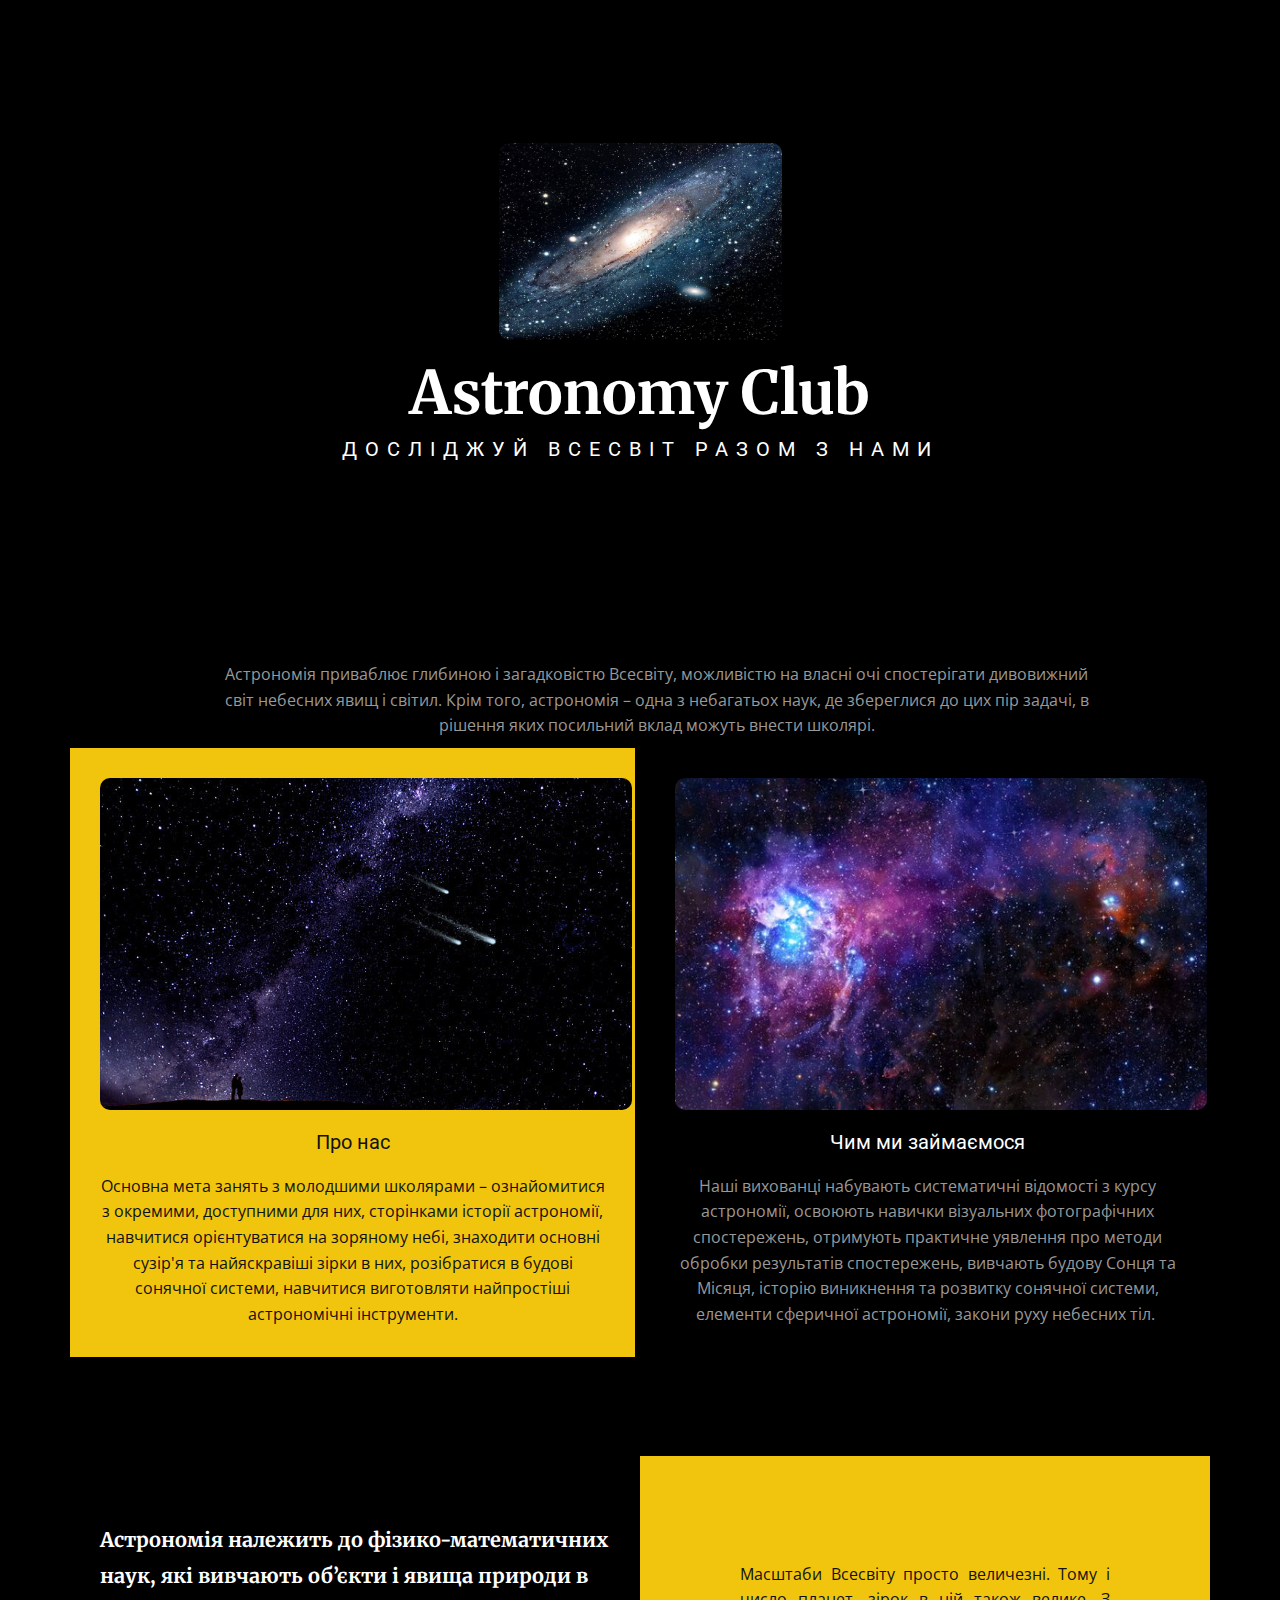
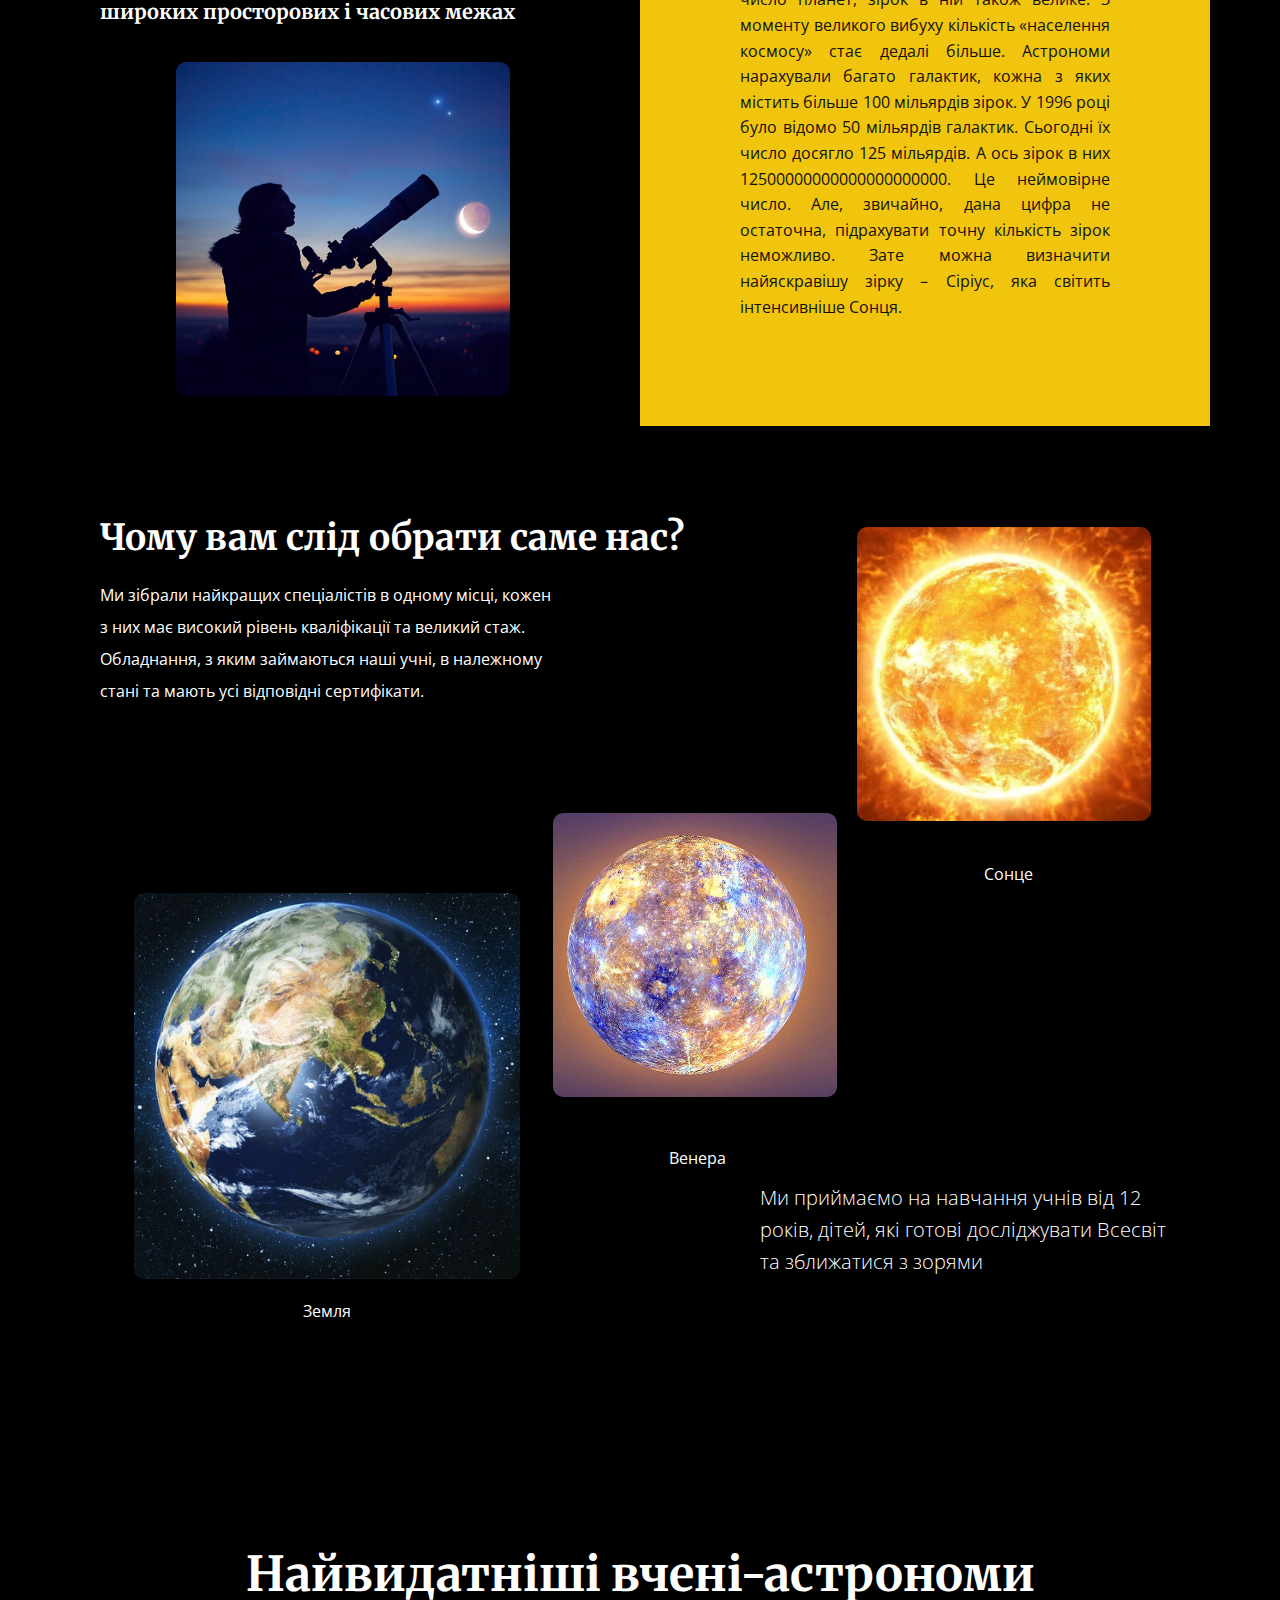
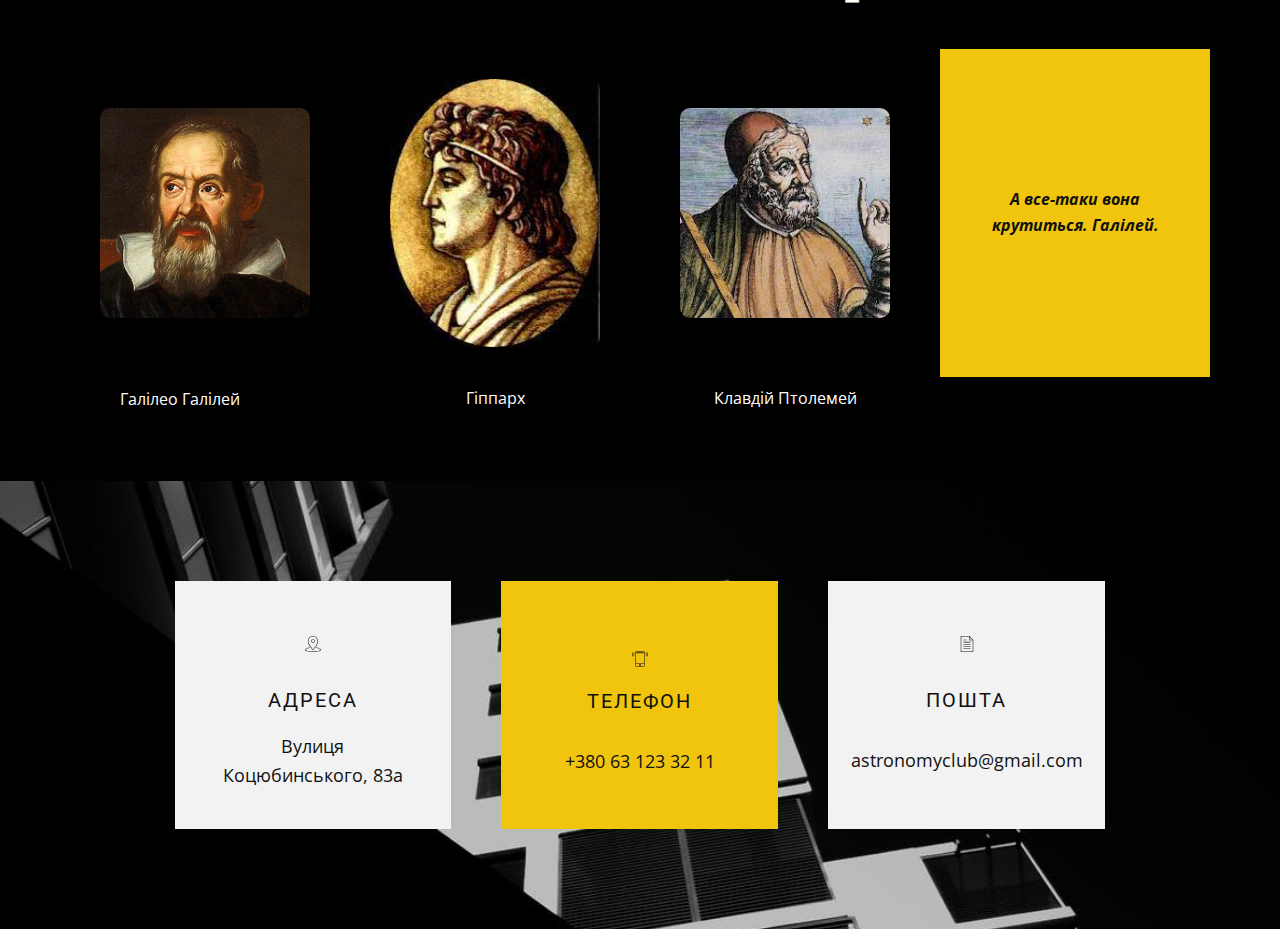
<file: index.html>
<!DOCTYPE html>
<html style="font-size: 16px;">
  <head>
    <meta name="viewport" content="width=device-width, initial-scale=1.0">
    <meta charset="utf-8">
    <meta name="keywords" content="Real Estate, agency, What Is a Real Estate Agent?, How to Search for a Home, We design People Inspired Experiences that create positive change in people&amp;apos;s lives., ​Home for sale">
    <meta name="description" content="">
    <title>Main</title>
    <link rel="stylesheet" href="nicepage.css" media="screen">
<link rel="stylesheet" href="Main.css" media="screen">
    <meta name="generator">
    <link id="u-theme-google-font" rel="stylesheet" href="https://fonts.googleapis.com/css?family=Roboto:100,100i,300,300i,400,400i,500,500i,700,700i,900,900i|Open+Sans:300,300i,400,400i,500,500i,600,600i,700,700i,800,800i">
    <link id="u-page-google-font" rel="stylesheet" href="https://fonts.googleapis.com/css?family=Merriweather:300,300i,400,400i,700,700i,900,900i|Roboto:100,100i,300,300i,400,400i,500,500i,700,700i,900,900i">
    
    
    
    
    
    
    

    <meta name="theme-color" content="#8aa6c1">
    <meta property="og:title" content="Main">
    <meta property="og:type" content="website">
    <link rel="canonical" href="/">
  </head>
  <body data-home-page-title="Main" class="u-body u-xl-mode">
    <section class="u-align-center u-black u-clearfix u-section-1" id="carousel_739b">
      <div class="u-clearfix u-sheet u-sheet-1">
        <img class="u-image u-image-round u-radius-10 u-image-1" alt="" data-image-width="1867" data-image-height="1080" src="images/01-22_1944358556-solar-system-milky-way-e1457082947574.jpg">
        <h1 class="u-custom-font u-font-merriweather u-text u-text-body-alt-color u-title u-text-1">Astronomy Club</h1>
        <h2 class="u-text u-text-body-alt-color u-text-2">Досліджуй всесвіт разом з нами</h2>
      </div>
    </section>
    <section class="u-align-center u-black u-clearfix u-section-2" id="carousel_5de9">
      <div class="u-clearfix u-sheet u-sheet-1">
        <p class="u-text u-text-grey-40 u-text-1"> Астрономія приваблює глибиною і загадковістю Всесвіту, можливістю на власні очі спостерігати дивовижний світ небесних явищ і світил. Крім того, астрономія – одна з небагатьох наук, де збереглися до цих пір задачі, в рішення яких посильний вклад можуть внести школярі.</p>
        <div class="u-expanded-width u-list u-list-1">
          <div class="u-repeater u-repeater-1">
            <div class="u-container-style u-custom-item u-list-item u-palette-3-base u-repeater-item u-list-item-1">
              <div class="u-container-layout u-similar-container u-container-layout-1">
                <img alt="" class="u-image u-image-round u-radius-10 u-image-1" data-image-width="720" data-image-height="542" src="images/image.png">
                <h5 class="u-align-center u-text u-text-2">Про нас</h5>
                <p class="u-align-center u-custom-item u-text u-text-3">Основна мета занять з молодшими школярами&nbsp;– ознайомитися з окремими, доступними для них, сторінками історії астрономії, навчитися орієнтуватися на зоряному небі, знаходити основні сузір'я та найяскравіші зірки в них, розібратися в будові сонячної системи, навчитися виготовляти найпростіші астрономічні інструменти.</p>
              </div>
            </div>
            <div class="u-black u-container-style u-list-item u-repeater-item">
              <div class="u-container-layout u-similar-container u-container-layout-2">
                <img alt="" class="u-image u-image-round u-radius-10 u-image-2" data-image-width="580" data-image-height="362" src="images/image-3.png">
                <h5 class="u-align-center u-text u-text-4">Чим ми займаємося</h5>
                <p class="u-align-center u-custom-item u-text u-text-grey-40 u-text-5">Наші вихованці ​набувають систематичні відомості з курсу астрономії, освоюють навички візуальних фотографічних спостережень, отримують практичне уявлення про методи обробки результатів спостережень, вивчають будову Сонця та Місяця, історію виникнення та розвитку сонячної системи, елементи сферичної астрономії, закони руху небесних тіл.&nbsp;</p>
              </div>
            </div>
          </div>
        </div>
      </div>
    </section>
    <section class="u-black u-clearfix u-section-3" id="carousel_0bfc">
      <div class="u-clearfix u-sheet u-sheet-1">
        <div class="u-clearfix u-expanded-width u-layout-wrap u-layout-wrap-1">
          <div class="u-layout">
            <div class="u-layout-row">
              <div class="u-container-style u-layout-cell u-shape-rectangle u-size-30 u-layout-cell-1">
                <div class="u-container-layout u-valign-bottom u-container-layout-1">
                  <h5 class="u-custom-font u-font-merriweather u-text u-text-1"> Астрономія належить до фізико-математичних наук, які вивчають об’єкти
і явища природи в широких просторових і часових межах</h5>
                  <img class="u-image u-image-round u-radius-10 u-image-1" alt="" data-image-width="1080" data-image-height="1080" src="images/Astronomy.jpg">
                </div>
              </div>
              <div class="u-align-justify u-container-style u-layout-cell u-palette-3-base u-size-30 u-layout-cell-2">
                <div class="u-container-layout u-valign-middle u-container-layout-2">
                  <p class="u-text u-text-default u-text-2"> Масштаби Всесвіту просто величезні. Тому і число планет, зірок в ній також велике. З моменту великого вибуху кількість «населення космосу» стає дедалі більше. Астрономи нарахували багато галактик, кожна з яких містить більше 100 мільярдів зірок. У 1996 році було відомо 50 мільярдів галактик. Сьогодні їх число досягло 125 мільярдів. А ось зірок в них 12500000000000000000000. Це неймовірне число. Але, звичайно, дана цифра не остаточна, підрахувати точну кількість зірок неможливо. Зате можна визначити найяскравішу зірку – Сіріус, яка світить інтенсивніше Сонця.<br>
                  </p>
                </div>
              </div>
            </div>
          </div>
        </div>
      </div>
    </section>
    <section class="u-black u-clearfix u-section-4" id="carousel_fdd2">
      <div class="u-clearfix u-sheet u-sheet-1">
        <div class="u-clearfix u-expanded-width u-layout-wrap u-layout-wrap-1">
          <div class="u-gutter-0 u-layout">
            <div class="u-layout-row">
              <div class="u-size-27">
                <div class="u-layout-col">
                  <div class="u-align-left u-container-style u-layout-cell u-size-30 u-layout-cell-1">
                    <div class="u-container-layout u-container-layout-1">
                      <h3 class="u-custom-font u-font-merriweather u-text u-text-1">Чому вам слід обрати саме нас?</h3>
                      <p class="u-text u-text-2">Ми зібрали найкращих спеціалістів в одному місці, кожен з них має високий рівень кваліфікації та великий стаж. Обладнання, з яким займаються наші учні, в належному стані та мають усі відповідні сертифікати.</p>
                    </div>
                  </div>
                  <div class="u-container-style u-layout-cell u-size-30 u-layout-cell-2">
                    <div class="u-container-layout u-container-layout-2">
                      <img class="u-image u-image-round u-radius-10 u-image-1" data-image-width="1200" data-image-height="900" src="images/nBkSUhL2hFQgmMmyL76BrNOp2Z318Ji-mijFnuWR9mOBdDebBizCnTY8qdJf6ReJ58vU9meMMok3Ee2nhSR6ISeO9G1N_wjJ_Nwru7tSmraK0sAg2fFkgQ.jpg">
                      <p class="u-text u-text-default u-text-3">Земля</p>
                    </div>
                  </div>
                </div>
              </div>
              <div class="u-size-33">
                <div class="u-layout-row">
                  <div class="u-container-style u-layout-cell u-size-60 u-layout-cell-3">
                    <div class="u-container-layout u-container-layout-3">
                      <img alt="" class="u-align-left u-image u-image-round u-radius-10 u-image-2" data-image-width="1200" data-image-height="675" src="images/20041616203853-8508.jpg">
                      <img alt="" class="u-align-left u-image u-image-round u-radius-10 u-image-3" data-image-width="960" data-image-height="540" src="images/2901dd6139d779007741873b692c73d6e0c96af2.jpg">
                      <p class="u-text u-text-default u-text-4">Сонце</p>
                      <p class="u-text u-text-default u-text-5">Венера</p>
                      <p class="u-text u-text-6">Ми приймаємо на навчання учнів від 12 років, дітей, які готові досліджувати Всесвіт та зближатися з зорями</p>
                    </div>
                  </div>
                </div>
              </div>
            </div>
          </div>
        </div>
      </div>
    </section>
    <section class="u-align-center u-black u-clearfix u-section-5" id="carousel_c1c5">
      <div class="u-clearfix u-sheet u-sheet-1">
        <h2 class="u-custom-font u-font-merriweather u-text u-text-1">Найвидатніші вчені-астрономи</h2>
        <div class="u-clearfix u-expanded-width u-gutter-20 u-layout-wrap u-layout-wrap-1">
          <div class="u-layout">
            <div class="u-layout-row">
              <div class="u-container-style u-layout-cell u-size-15 u-layout-cell-1">
                <div class="u-container-layout u-valign-middle u-container-layout-1">
                  <img class="u-expanded-width u-image u-image-round u-preserve-proportions u-radius-10 u-image-1" data-image-width="400" data-image-height="400" data-href="https://www.google.com/url?sa=i&amp;url=https%3A%2F%2Fglobalmsk.ru%2Fperson%2Fid%2F6387&amp;psig=AOvVaw0NhqxxYmKDyqmMOMqa5c6k&amp;ust=1652983878464000&amp;source=images&amp;cd=vfe&amp;ved=0CAwQjRxqFwoTCMCdyPrS6fcCFQAAAAAdAAAAABAD" src="images/big-person-15657150911.jpg">
                  <div class="u-expanded-width u-image u-image-round u-preserve-proportions u-radius-10 u-image-1" data-image-width="400" data-image-height="400" data-href="https://www.google.com/url?sa=i&amp;url=https%3A%2F%2Fglobalmsk.ru%2Fperson%2Fid%2F6387&amp;psig=AOvVaw0NhqxxYmKDyqmMOMqa5c6k&amp;ust=1652983878464000&amp;source=images&amp;cd=vfe&amp;ved=0CAwQjRxqFwoTCMCdyPrS6fcCFQAAAAAdAAAAABAD"></div>
                </div>
              </div>
              <div class="u-container-style u-layout-cell u-shape-rectangle u-size-15 u-layout-cell-2">
                <div class="u-container-layout u-valign-middle u-container-layout-2">
                  <img class="u-expanded-width u-image u-image-round u-preserve-proportions u-radius-10 u-image-3" data-image-width="199" data-image-height="254" src="images/4c5ad444-6bee-31a4-78a2-d0ddeb7958ff.jpg">
                  <img class="u-expanded-width u-image u-image-round u-preserve-proportions u-radius-10 u-image-3" data-image-width="199" data-image-height="254">
                </div>
              </div>
              <div class="u-container-style u-layout-cell u-shape-rectangle u-size-15 u-layout-cell-3">
                <div class="u-container-layout u-valign-middle u-container-layout-3">
                  <img class="u-expanded-width u-image u-image-round u-preserve-proportions u-radius-10 u-image-5" data-image-width="225" data-image-height="225" src="images/1.jpg">
                  <img class="u-expanded-width u-image u-image-round u-preserve-proportions u-radius-10 u-image-5" data-image-width="225" data-image-height="225">
                </div>
              </div>
              <div class="u-align-center u-container-style u-layout-cell u-palette-3-base u-size-15 u-layout-cell-4">
                <div class="u-container-layout u-valign-middle u-container-layout-4">
                  <p class="u-text u-text-2"><i>А все-таки вона крутиться.&nbsp;</i><i>Галілей.</i>
                    <br>
                  </p>
                </div>
              </div>
            </div>
          </div>
        </div>
        <p class="u-text u-text-3">Галілео Галілей</p>
        <p class="u-text u-text-4">Гіппарх</p>
        <p class="u-text u-text-5">Клавдій Птолемей</p>
      </div>
    </section>
    <section class="u-align-center u-clearfix u-image u-section-6" id="carousel_ceed" data-image-width="1125" data-image-height="1500">
      <div class="u-clearfix u-sheet u-valign-middle-lg u-valign-middle-md u-valign-middle-sm u-valign-middle-xs u-sheet-1">
        <div class="u-clearfix u-gutter-50 u-layout-wrap u-layout-wrap-1">
          <div class="u-layout">
            <div class="u-layout-col">
              <div class="u-size-60">
                <div class="u-layout-row">
                  <div class="u-align-center u-container-style u-grey-5 u-layout-cell u-left-cell u-size-20 u-layout-cell-1">
                    <div class="u-container-layout u-valign-middle u-container-layout-1"><span class="u-icon u-icon-circle u-icon-1"><svg class="u-svg-link" preserveAspectRatio="xMidYMin slice" viewBox="0 0 60 60" style=""><use xlink:href="#svg-0baa"></use></svg><svg class="u-svg-content" viewBox="0 0 60 60" x="0px" y="0px" id="svg-0baa" style="enable-background:new 0 0 60 60;"><g><path d="M30,26c3.86,0,7-3.141,7-7s-3.14-7-7-7s-7,3.141-7,7S26.14,26,30,26z M30,14c2.757,0,5,2.243,5,5s-2.243,5-5,5
		s-5-2.243-5-5S27.243,14,30,14z"></path><path d="M29.823,54.757L45.164,32.6c5.754-7.671,4.922-20.28-1.781-26.982C39.761,1.995,34.945,0,29.823,0
		s-9.938,1.995-13.56,5.617c-6.703,6.702-7.535,19.311-1.804,26.952L29.823,54.757z M17.677,7.031C20.922,3.787,25.235,2,29.823,2
		s8.901,1.787,12.146,5.031c6.05,6.049,6.795,17.437,1.573,24.399L29.823,51.243L16.082,31.4
		C10.882,24.468,11.628,13.08,17.677,7.031z"></path><path d="M42.117,43.007c-0.55-0.067-1.046,0.327-1.11,0.876s0.328,1.046,0.876,1.11C52.399,46.231,58,49.567,58,51.5
		c0,2.714-10.652,6.5-28,6.5S2,54.214,2,51.5c0-1.933,5.601-5.269,16.117-6.507c0.548-0.064,0.94-0.562,0.876-1.11
		c-0.065-0.549-0.561-0.945-1.11-0.876C7.354,44.247,0,47.739,0,51.5C0,55.724,10.305,60,30,60s30-4.276,30-8.5
		C60,47.739,52.646,44.247,42.117,43.007z"></path>
</g></svg></span>
                      <h5 class="u-text u-text-1">Адреса</h5>
                      <p class="u-text u-text-2">Вулиця Коцюбинського, 83а</p>
                    </div>
                  </div>
                  <div class="u-align-center u-container-style u-layout-cell u-palette-3-base u-size-20 u-layout-cell-2">
                    <div class="u-container-layout u-valign-middle u-container-layout-2"><span class="u-icon u-icon-circle u-icon-2"><svg class="u-svg-link" preserveAspectRatio="xMidYMin slice" viewBox="0 0 60 60" style=""><use xlink:href="#svg-d861"></use></svg><svg class="u-svg-content" viewBox="0 0 60 60" x="0px" y="0px" id="svg-d861" style="enable-background:new 0 0 60 60;"><g><path d="M42.595,0H17.405C14.977,0,13,1.977,13,4.405v51.189C13,58.023,14.977,60,17.405,60h25.189C45.023,60,47,58.023,47,55.595
		V4.405C47,1.977,45.023,0,42.595,0z M15,8h30v38H15V8z M17.405,2h25.189C43.921,2,45,3.079,45,4.405V6H15V4.405
		C15,3.079,16.079,2,17.405,2z M42.595,58H17.405C16.079,58,15,56.921,15,55.595V48h30v7.595C45,56.921,43.921,58,42.595,58z"></path><path d="M30,49c-2.206,0-4,1.794-4,4s1.794,4,4,4s4-1.794,4-4S32.206,49,30,49z M30,55c-1.103,0-2-0.897-2-2s0.897-2,2-2
		s2,0.897,2,2S31.103,55,30,55z"></path><path d="M26,5h4c0.553,0,1-0.447,1-1s-0.447-1-1-1h-4c-0.553,0-1,0.447-1,1S25.447,5,26,5z"></path><path d="M33,5h1c0.553,0,1-0.447,1-1s-0.447-1-1-1h-1c-0.553,0-1,0.447-1,1S32.447,5,33,5z"></path><path d="M56.612,4.569c-0.391-0.391-1.023-0.391-1.414,0s-0.391,1.023,0,1.414c3.736,3.736,3.736,9.815,0,13.552
		c-0.391,0.391-0.391,1.023,0,1.414c0.195,0.195,0.451,0.293,0.707,0.293s0.512-0.098,0.707-0.293
		C61.128,16.434,61.128,9.085,56.612,4.569z"></path><path d="M52.401,6.845c-0.391-0.391-1.023-0.391-1.414,0s-0.391,1.023,0,1.414c1.237,1.237,1.918,2.885,1.918,4.639
		s-0.681,3.401-1.918,4.638c-0.391,0.391-0.391,1.023,0,1.414c0.195,0.195,0.451,0.293,0.707,0.293s0.512-0.098,0.707-0.293
		c1.615-1.614,2.504-3.764,2.504-6.052S54.017,8.459,52.401,6.845z"></path><path d="M4.802,5.983c0.391-0.391,0.391-1.023,0-1.414s-1.023-0.391-1.414,0c-4.516,4.516-4.516,11.864,0,16.38
		c0.195,0.195,0.451,0.293,0.707,0.293s0.512-0.098,0.707-0.293c0.391-0.391,0.391-1.023,0-1.414
		C1.065,15.799,1.065,9.72,4.802,5.983z"></path><path d="M9.013,6.569c-0.391-0.391-1.023-0.391-1.414,0c-1.615,1.614-2.504,3.764-2.504,6.052s0.889,4.438,2.504,6.053
		c0.195,0.195,0.451,0.293,0.707,0.293s0.512-0.098,0.707-0.293c0.391-0.391,0.391-1.023,0-1.414
		c-1.237-1.237-1.918-2.885-1.918-4.639S7.775,9.22,9.013,7.983C9.403,7.593,9.403,6.96,9.013,6.569z"></path>
</g></svg></span>
                      <h5 class="u-text u-text-3">Телефон</h5>
                      <p class="u-text u-text-4">+380 63 123 32 11</p>
                    </div>
                  </div>
                  <div class="u-align-center u-container-style u-grey-5 u-layout-cell u-right-cell u-size-20 u-layout-cell-3">
                    <div class="u-container-layout u-container-layout-3"><span class="u-icon u-icon-circle u-icon-3"><svg class="u-svg-link" preserveAspectRatio="xMidYMin slice" viewBox="0 0 60 60" style=""><use xlink:href="#svg-17f4"></use></svg><svg class="u-svg-content" viewBox="0 0 60 60" x="0px" y="0px" id="svg-17f4" style="enable-background:new 0 0 60 60;"><g><path d="M42.5,22h-25c-0.552,0-1,0.447-1,1s0.448,1,1,1h25c0.552,0,1-0.447,1-1S43.052,22,42.5,22z"></path><path d="M17.5,16h10c0.552,0,1-0.447,1-1s-0.448-1-1-1h-10c-0.552,0-1,0.447-1,1S16.948,16,17.5,16z"></path><path d="M42.5,30h-25c-0.552,0-1,0.447-1,1s0.448,1,1,1h25c0.552,0,1-0.447,1-1S43.052,30,42.5,30z"></path><path d="M42.5,38h-25c-0.552,0-1,0.447-1,1s0.448,1,1,1h25c0.552,0,1-0.447,1-1S43.052,38,42.5,38z"></path><path d="M42.5,46h-25c-0.552,0-1,0.447-1,1s0.448,1,1,1h25c0.552,0,1-0.447,1-1S43.052,46,42.5,46z"></path><path d="M38.914,0H6.5v60h47V14.586L38.914,0z M39.5,3.414L50.086,14H39.5V3.414z M8.5,58V2h29v14h14v42H8.5z"></path>
</g></svg></span>
                      <h5 class="u-text u-text-5">Пошта</h5>
                      <p class="u-text u-text-6">astronomyclub@gmail.com</p>
                    </div>
                  </div>
                </div>
              </div>
            </div>
          </div>
        </div>
      </div>
    </section>
  </body>
</html>
</file>
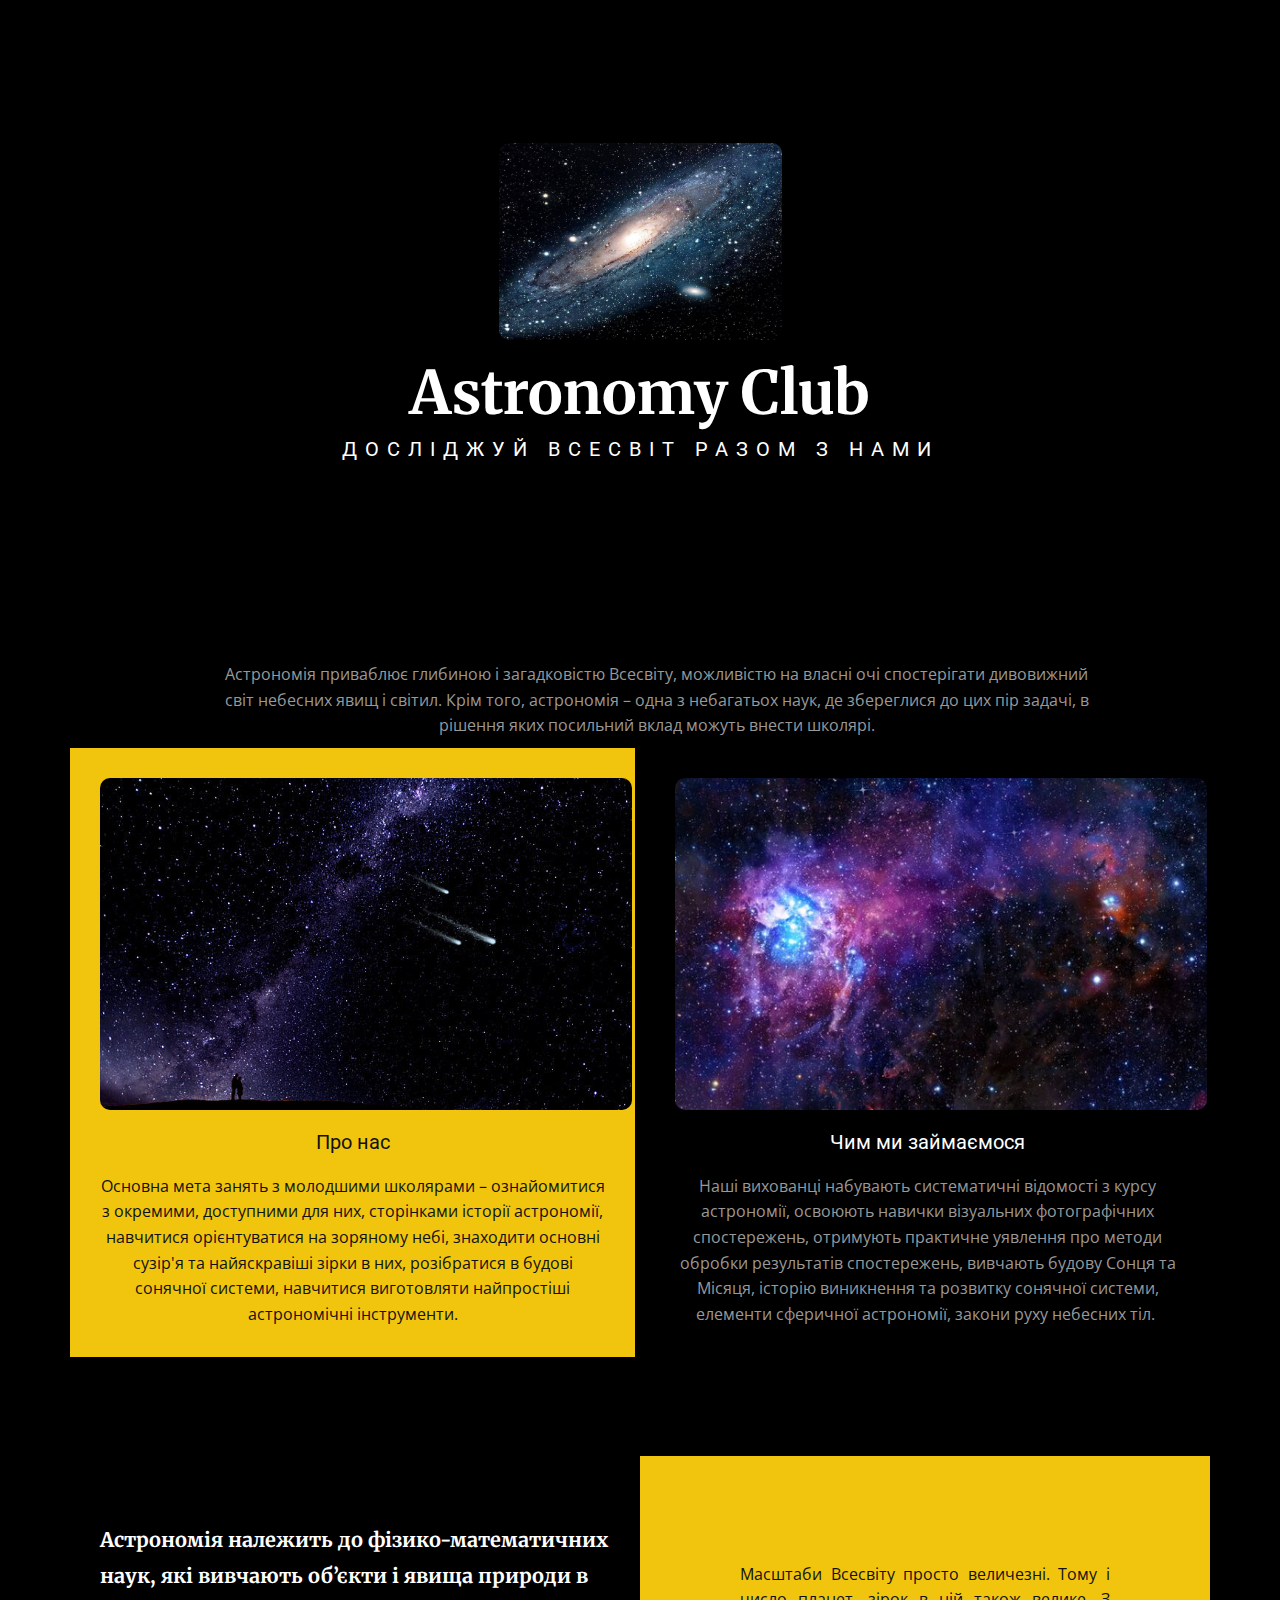
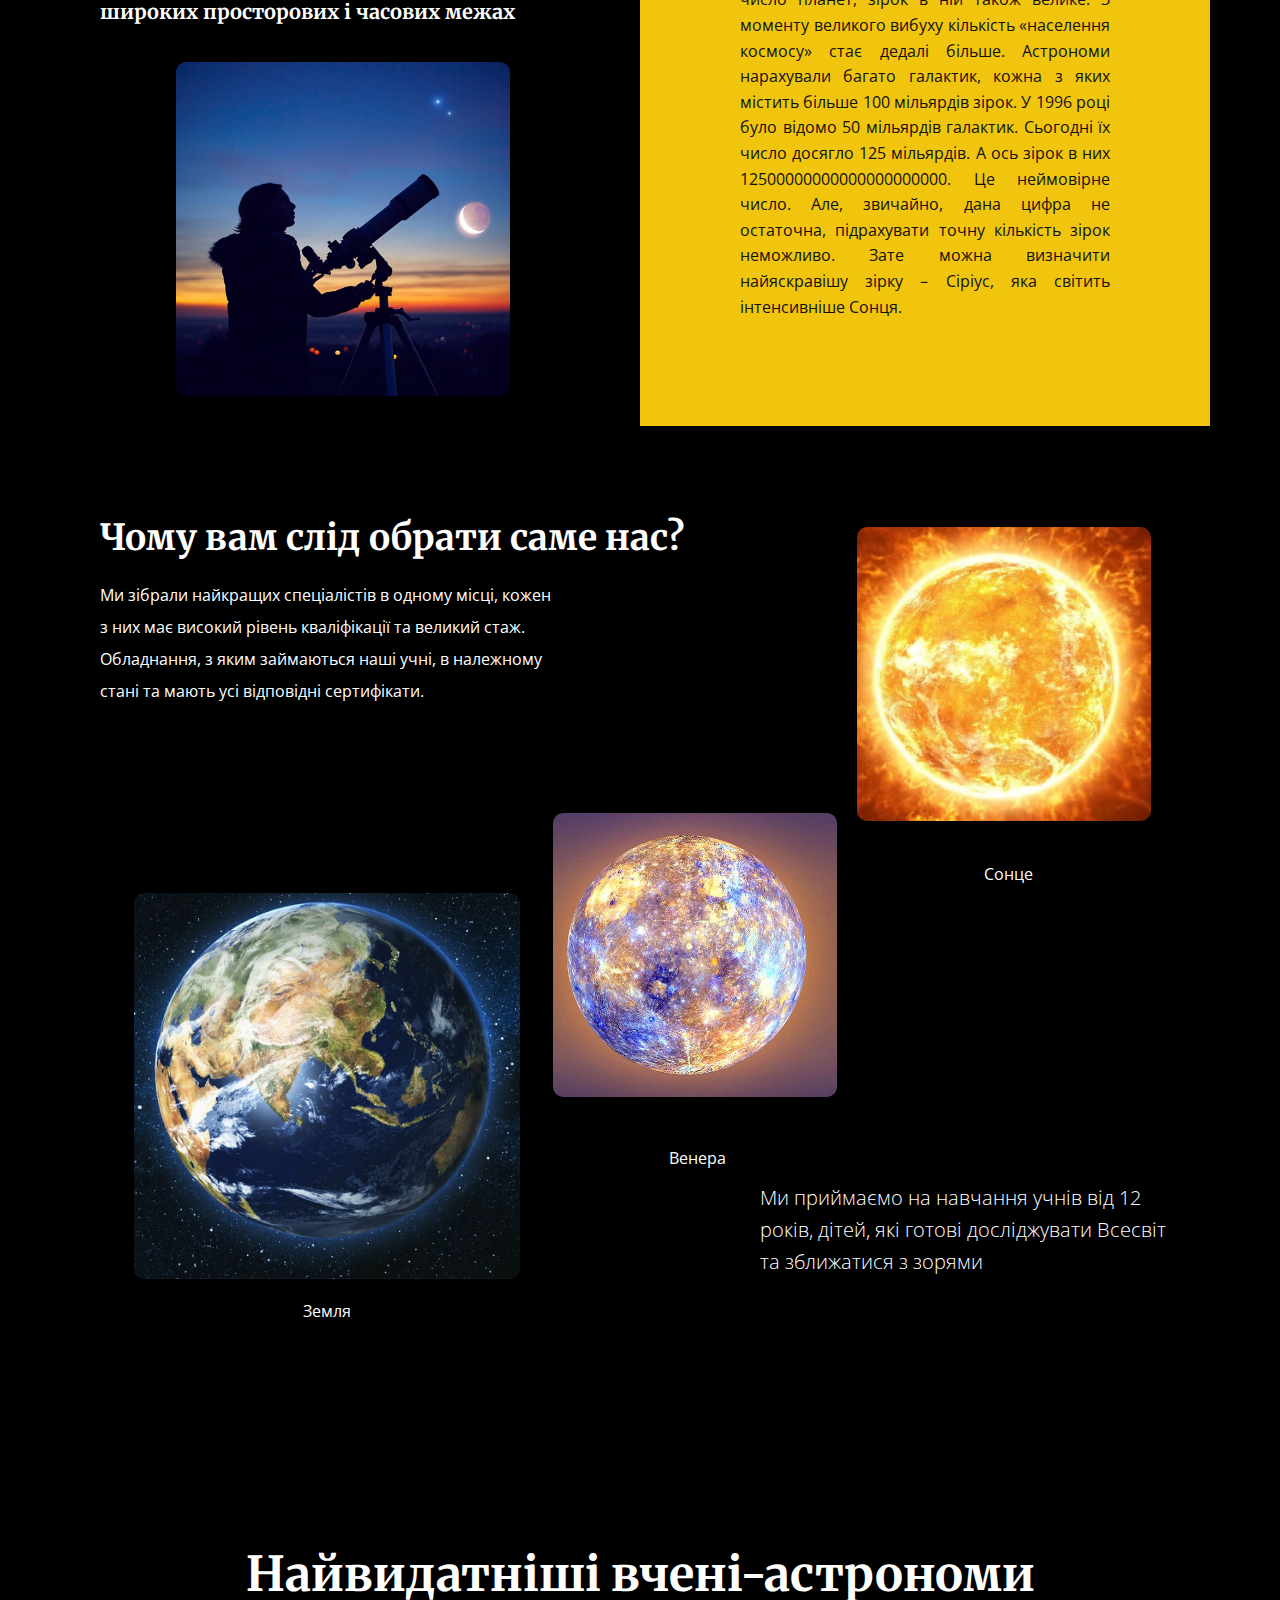
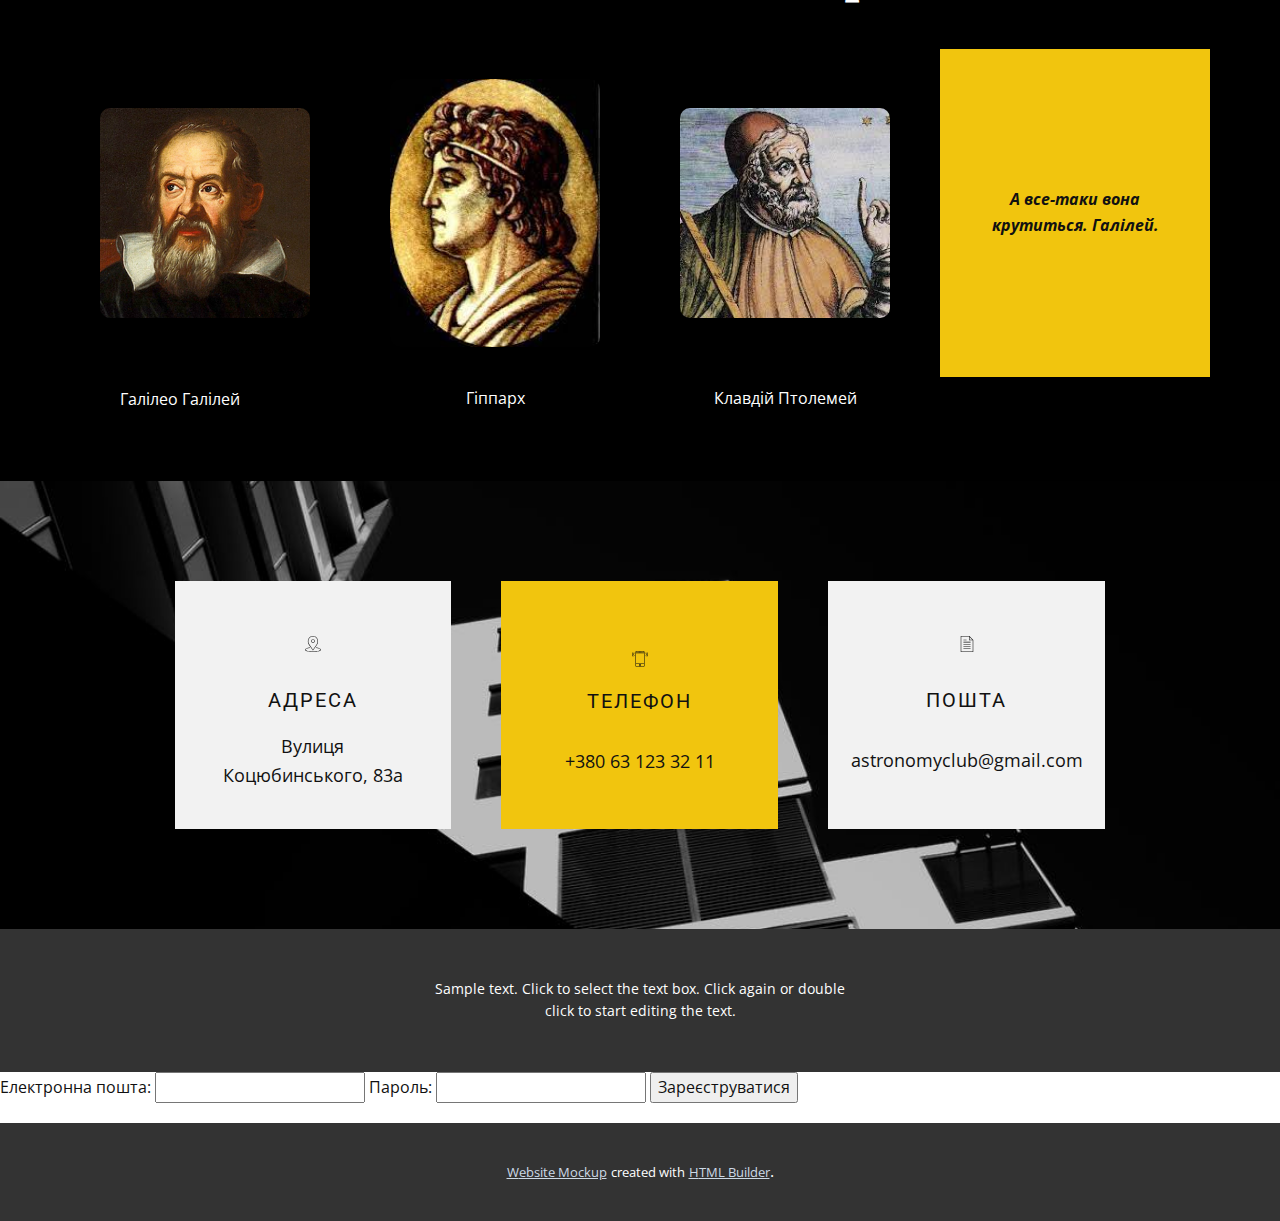
<file: Main.html>
<!DOCTYPE html>
<html style="font-size: 16px;">
  <head>
    <meta name="viewport" content="width=device-width, initial-scale=1.0">
    <meta charset="utf-8">
    <meta name="keywords" content="Real Estate, agency, What Is a Real Estate Agent?, How to Search for a Home, We design People Inspired Experiences that create positive change in people&amp;apos;s lives., ​Home for sale">
    <meta name="description" content="">
    <title>Main</title>
    <link rel="stylesheet" href="nicepage.css" media="screen">
<link rel="stylesheet" href="Main.css" media="screen">
   
    <meta name="generator" content="Nicepage 4.11.3, nicepage.com">
    <link id="u-theme-google-font" rel="stylesheet" href="https://fonts.googleapis.com/css?family=Roboto:100,100i,300,300i,400,400i,500,500i,700,700i,900,900i|Open+Sans:300,300i,400,400i,500,500i,600,600i,700,700i,800,800i">
    <link id="u-page-google-font" rel="stylesheet" href="https://fonts.googleapis.com/css?family=Merriweather:300,300i,400,400i,700,700i,900,900i|Roboto:100,100i,300,300i,400,400i,500,500i,700,700i,900,900i">
    
    
    
    
    
    
    
 
    <meta name="theme-color" content="#8aa6c1">
    <meta property="og:title" content="Main">
    <meta property="og:type" content="website">
    <link rel="canonical" href="/">
  </head>
  <body class="u-body u-xl-mode">
    <section class="u-align-center u-black u-clearfix u-section-1" id="carousel_739b">
      <div class="u-clearfix u-sheet u-sheet-1">
        <img class="u-image u-image-round u-radius-10 u-image-1" alt="" data-image-width="1867" data-image-height="1080" src="images/01-22_1944358556-solar-system-milky-way-e1457082947574.jpg">
        <h1 class="u-custom-font u-font-merriweather u-text u-text-body-alt-color u-title u-text-1">Astronomy Club</h1>
        <h2 class="u-text u-text-body-alt-color u-text-2">Досліджуй всесвіт разом з нами</h2>
      </div>
    </section>
    <section class="u-align-center u-black u-clearfix u-section-2" id="carousel_5de9">
      <div class="u-clearfix u-sheet u-sheet-1">
        <p class="u-text u-text-grey-40 u-text-1"> Астрономія приваблює глибиною і загадковістю Всесвіту, можливістю на власні очі спостерігати дивовижний світ небесних явищ і світил. Крім того, астрономія – одна з небагатьох наук, де збереглися до цих пір задачі, в рішення яких посильний вклад можуть внести школярі.</p>
        <div class="u-expanded-width u-list u-list-1">
          <div class="u-repeater u-repeater-1">
            <div class="u-container-style u-custom-item u-list-item u-palette-3-base u-repeater-item u-list-item-1">
              <div class="u-container-layout u-similar-container u-container-layout-1">
                <img alt="" class="u-image u-image-round u-radius-10 u-image-1" data-image-width="720" data-image-height="542" src="images/image.png">
                <h5 class="u-align-center u-text u-text-2">Про нас</h5>
                <p class="u-align-center u-custom-item u-text u-text-3">Основна мета занять з молодшими школярами&nbsp;– ознайомитися з окремими, доступними для них, сторінками історії астрономії, навчитися орієнтуватися на зоряному небі, знаходити основні сузір'я та найяскравіші зірки в них, розібратися в будові сонячної системи, навчитися виготовляти найпростіші астрономічні інструменти.</p>
              </div>
            </div>
            <div class="u-black u-container-style u-list-item u-repeater-item">
              <div class="u-container-layout u-similar-container u-container-layout-2">
                <img alt="" class="u-image u-image-round u-radius-10 u-image-2" data-image-width="580" data-image-height="362" src="images/image-3.png">
                <h5 class="u-align-center u-text u-text-4">Чим ми займаємося</h5>
                <p class="u-align-center u-custom-item u-text u-text-grey-40 u-text-5">Наші вихованці ​набувають систематичні відомості з курсу астрономії, освоюють навички візуальних фотографічних спостережень, отримують практичне уявлення про методи обробки результатів спостережень, вивчають будову Сонця та Місяця, історію виникнення та розвитку сонячної системи, елементи сферичної астрономії, закони руху небесних тіл.&nbsp;</p>
              </div>
            </div>
          </div>
        </div>
      </div>
    </section>
    <section class="u-black u-clearfix u-section-3" id="carousel_0bfc">
      <div class="u-clearfix u-sheet u-sheet-1">
        <div class="u-clearfix u-expanded-width u-layout-wrap u-layout-wrap-1">
          <div class="u-layout">
            <div class="u-layout-row">
              <div class="u-container-style u-layout-cell u-shape-rectangle u-size-30 u-layout-cell-1">
                <div class="u-container-layout u-valign-bottom u-container-layout-1">
                  <h5 class="u-custom-font u-font-merriweather u-text u-text-1"> Астрономія належить до фізико-математичних наук, які вивчають об’єкти
і явища природи в широких просторових і часових межах</h5>
                  <img class="u-image u-image-round u-radius-10 u-image-1" alt="" data-image-width="1080" data-image-height="1080" src="images/Astronomy.jpg">
                </div>
              </div>
              <div class="u-align-justify u-container-style u-layout-cell u-palette-3-base u-size-30 u-layout-cell-2">
                <div class="u-container-layout u-valign-middle u-container-layout-2">
                  <p class="u-text u-text-default u-text-2"> Масштаби Всесвіту просто величезні. Тому і число планет, зірок в ній також велике. З моменту великого вибуху кількість «населення космосу» стає дедалі більше. Астрономи нарахували багато галактик, кожна з яких містить більше 100 мільярдів зірок. У 1996 році було відомо 50 мільярдів галактик. Сьогодні їх число досягло 125 мільярдів. А ось зірок в них 12500000000000000000000. Це неймовірне число. Але, звичайно, дана цифра не остаточна, підрахувати точну кількість зірок неможливо. Зате можна визначити найяскравішу зірку – Сіріус, яка світить інтенсивніше Сонця.<br>
                  </p>
                </div>
              </div>
            </div>
          </div>
        </div>
      </div>
    </section>
    <section class="u-black u-clearfix u-section-4" id="carousel_fdd2">
      <div class="u-clearfix u-sheet u-sheet-1">
        <div class="u-clearfix u-expanded-width u-layout-wrap u-layout-wrap-1">
          <div class="u-gutter-0 u-layout">
            <div class="u-layout-row">
              <div class="u-size-27">
                <div class="u-layout-col">
                  <div class="u-align-left u-container-style u-layout-cell u-size-30 u-layout-cell-1">
                    <div class="u-container-layout u-container-layout-1">
                      <h3 class="u-custom-font u-font-merriweather u-text u-text-1">Чому вам слід обрати саме нас?</h3>
                      <p class="u-text u-text-2">Ми зібрали найкращих спеціалістів в одному місці, кожен з них має високий рівень кваліфікації та великий стаж. Обладнання, з яким займаються наші учні, в належному стані та мають усі відповідні сертифікати.</p>
                    </div>
                  </div>
                  <div class="u-container-style u-layout-cell u-size-30 u-layout-cell-2">
                    <div class="u-container-layout u-container-layout-2">
                      <img class="u-image u-image-round u-radius-10 u-image-1" data-image-width="1200" data-image-height="900" src="images/nBkSUhL2hFQgmMmyL76BrNOp2Z318Ji-mijFnuWR9mOBdDebBizCnTY8qdJf6ReJ58vU9meMMok3Ee2nhSR6ISeO9G1N_wjJ_Nwru7tSmraK0sAg2fFkgQ.jpg">
                      <p class="u-text u-text-default u-text-3">Земля</p>
                    </div>
                  </div>
                </div>
              </div>
              <div class="u-size-33">
                <div class="u-layout-row">
                  <div class="u-container-style u-layout-cell u-size-60 u-layout-cell-3">
                    <div class="u-container-layout u-container-layout-3">
                      <img alt="" class="u-align-left u-image u-image-round u-radius-10 u-image-2" data-image-width="1200" data-image-height="675" src="images/20041616203853-8508.jpg">
                      <img alt="" class="u-align-left u-image u-image-round u-radius-10 u-image-3" data-image-width="960" data-image-height="540" src="images/2901dd6139d779007741873b692c73d6e0c96af2.jpg">
                      <p class="u-text u-text-default u-text-4">Сонце</p>
                      <p class="u-text u-text-default u-text-5">Венера</p>
                      <p class="u-text u-text-6">Ми приймаємо на навчання учнів від 12 років, дітей, які готові досліджувати Всесвіт та зближатися з зорями</p>
                    </div>
                  </div>
                </div>
              </div>
            </div>
          </div>
        </div>
      </div>
    </section>
    <section class="u-align-center u-black u-clearfix u-section-5" id="carousel_c1c5">
      <div class="u-clearfix u-sheet u-sheet-1">
        <h2 class="u-custom-font u-font-merriweather u-text u-text-1">Найвидатніші вчені-астрономи</h2>
        <div class="u-clearfix u-expanded-width u-gutter-20 u-layout-wrap u-layout-wrap-1">
          <div class="u-layout">
            <div class="u-layout-row">
              <div class="u-container-style u-layout-cell u-size-15 u-layout-cell-1">
                <div class="u-container-layout u-valign-middle u-container-layout-1">
                  <img class="u-expanded-width u-image u-image-round u-preserve-proportions u-radius-10 u-image-1" data-image-width="400" data-image-height="400" data-href="https://www.google.com/url?sa=i&amp;url=https%3A%2F%2Fglobalmsk.ru%2Fperson%2Fid%2F6387&amp;psig=AOvVaw0NhqxxYmKDyqmMOMqa5c6k&amp;ust=1652983878464000&amp;source=images&amp;cd=vfe&amp;ved=0CAwQjRxqFwoTCMCdyPrS6fcCFQAAAAAdAAAAABAD" src="/images/big-person-15657150911.jpg">
                  <div class="u-expanded-width u-image u-image-round u-preserve-proportions u-radius-10 u-image-1" data-image-width="400" data-image-height="400" data-href="https://www.google.com/url?sa=i&amp;url=https%3A%2F%2Fglobalmsk.ru%2Fperson%2Fid%2F6387&amp;psig=AOvVaw0NhqxxYmKDyqmMOMqa5c6k&amp;ust=1652983878464000&amp;source=images&amp;cd=vfe&amp;ved=0CAwQjRxqFwoTCMCdyPrS6fcCFQAAAAAdAAAAABAD"></div>
                </div>
              </div>
              <div class="u-container-style u-layout-cell u-shape-rectangle u-size-15 u-layout-cell-2">
                <div class="u-container-layout u-valign-middle u-container-layout-2">
                  <img class="u-expanded-width u-image u-image-round u-preserve-proportions u-radius-10 u-image-3" data-image-width="199" data-image-height="254" src="images/4c5ad444-6bee-31a4-78a2-d0ddeb7958ff.jpg">
                  <img class="u-expanded-width u-image u-image-round u-preserve-proportions u-radius-10 u-image-3" data-image-width="199" data-image-height="254">
                </div>
              </div>
              <div class="u-container-style u-layout-cell u-shape-rectangle u-size-15 u-layout-cell-3">
                <div class="u-container-layout u-valign-middle u-container-layout-3">
                  <img class="u-expanded-width u-image u-image-round u-preserve-proportions u-radius-10 u-image-5" data-image-width="225" data-image-height="225" src="images/1.jpg">
                  <img class="u-expanded-width u-image u-image-round u-preserve-proportions u-radius-10 u-image-5" data-image-width="225" data-image-height="225">
                </div>
              </div>
              <div class="u-align-center u-container-style u-layout-cell u-palette-3-base u-size-15 u-layout-cell-4">
                <div class="u-container-layout u-valign-middle u-container-layout-4">
                  <p class="u-text u-text-2"><i>А все-таки вона крутиться.&nbsp;</i><i>Галілей.</i>
                    <br>
                  </p>
                </div>
              </div>
            </div>
          </div>
        </div>
        <p class="u-text u-text-3">Галілео Галілей</p>
        <p class="u-text u-text-4">Гіппарх</p>
        <p class="u-text u-text-5">Клавдій Птолемей</p>
      </div>
    </section>
    <section class="u-align-center u-clearfix u-image u-section-6" id="carousel_ceed" data-image-width="1125" data-image-height="1500">
      <div class="u-clearfix u-sheet u-valign-middle-lg u-valign-middle-md u-valign-middle-sm u-valign-middle-xs u-sheet-1">
        <div class="u-clearfix u-gutter-50 u-layout-wrap u-layout-wrap-1">
          <div class="u-layout">
            <div class="u-layout-col">
              <div class="u-size-60">
                <div class="u-layout-row">
                  <div class="u-align-center u-container-style u-grey-5 u-layout-cell u-left-cell u-size-20 u-layout-cell-1">
                    <div class="u-container-layout u-valign-middle u-container-layout-1"><span class="u-icon u-icon-circle u-icon-1"><svg class="u-svg-link" preserveAspectRatio="xMidYMin slice" viewBox="0 0 60 60" style=""><use xlink:href="#svg-0baa"></use></svg><svg class="u-svg-content" viewBox="0 0 60 60" x="0px" y="0px" id="svg-0baa" style="enable-background:new 0 0 60 60;"><g><path d="M30,26c3.86,0,7-3.141,7-7s-3.14-7-7-7s-7,3.141-7,7S26.14,26,30,26z M30,14c2.757,0,5,2.243,5,5s-2.243,5-5,5
		s-5-2.243-5-5S27.243,14,30,14z"></path><path d="M29.823,54.757L45.164,32.6c5.754-7.671,4.922-20.28-1.781-26.982C39.761,1.995,34.945,0,29.823,0
		s-9.938,1.995-13.56,5.617c-6.703,6.702-7.535,19.311-1.804,26.952L29.823,54.757z M17.677,7.031C20.922,3.787,25.235,2,29.823,2
		s8.901,1.787,12.146,5.031c6.05,6.049,6.795,17.437,1.573,24.399L29.823,51.243L16.082,31.4
		C10.882,24.468,11.628,13.08,17.677,7.031z"></path><path d="M42.117,43.007c-0.55-0.067-1.046,0.327-1.11,0.876s0.328,1.046,0.876,1.11C52.399,46.231,58,49.567,58,51.5
		c0,2.714-10.652,6.5-28,6.5S2,54.214,2,51.5c0-1.933,5.601-5.269,16.117-6.507c0.548-0.064,0.94-0.562,0.876-1.11
		c-0.065-0.549-0.561-0.945-1.11-0.876C7.354,44.247,0,47.739,0,51.5C0,55.724,10.305,60,30,60s30-4.276,30-8.5
		C60,47.739,52.646,44.247,42.117,43.007z"></path>
</g></svg></span>
                      <h5 class="u-text u-text-1">Адреса</h5>
                      <p class="u-text u-text-2">Вулиця Коцюбинського, 83а</p>
                    </div>
                  </div>
                  <div class="u-align-center u-container-style u-layout-cell u-palette-3-base u-size-20 u-layout-cell-2">
                    <div class="u-container-layout u-valign-middle u-container-layout-2"><span class="u-icon u-icon-circle u-icon-2"><svg class="u-svg-link" preserveAspectRatio="xMidYMin slice" viewBox="0 0 60 60" style=""><use xlink:href="#svg-d861"></use></svg><svg class="u-svg-content" viewBox="0 0 60 60" x="0px" y="0px" id="svg-d861" style="enable-background:new 0 0 60 60;"><g><path d="M42.595,0H17.405C14.977,0,13,1.977,13,4.405v51.189C13,58.023,14.977,60,17.405,60h25.189C45.023,60,47,58.023,47,55.595
		V4.405C47,1.977,45.023,0,42.595,0z M15,8h30v38H15V8z M17.405,2h25.189C43.921,2,45,3.079,45,4.405V6H15V4.405
		C15,3.079,16.079,2,17.405,2z M42.595,58H17.405C16.079,58,15,56.921,15,55.595V48h30v7.595C45,56.921,43.921,58,42.595,58z"></path><path d="M30,49c-2.206,0-4,1.794-4,4s1.794,4,4,4s4-1.794,4-4S32.206,49,30,49z M30,55c-1.103,0-2-0.897-2-2s0.897-2,2-2
		s2,0.897,2,2S31.103,55,30,55z"></path><path d="M26,5h4c0.553,0,1-0.447,1-1s-0.447-1-1-1h-4c-0.553,0-1,0.447-1,1S25.447,5,26,5z"></path><path d="M33,5h1c0.553,0,1-0.447,1-1s-0.447-1-1-1h-1c-0.553,0-1,0.447-1,1S32.447,5,33,5z"></path><path d="M56.612,4.569c-0.391-0.391-1.023-0.391-1.414,0s-0.391,1.023,0,1.414c3.736,3.736,3.736,9.815,0,13.552
		c-0.391,0.391-0.391,1.023,0,1.414c0.195,0.195,0.451,0.293,0.707,0.293s0.512-0.098,0.707-0.293
		C61.128,16.434,61.128,9.085,56.612,4.569z"></path><path d="M52.401,6.845c-0.391-0.391-1.023-0.391-1.414,0s-0.391,1.023,0,1.414c1.237,1.237,1.918,2.885,1.918,4.639
		s-0.681,3.401-1.918,4.638c-0.391,0.391-0.391,1.023,0,1.414c0.195,0.195,0.451,0.293,0.707,0.293s0.512-0.098,0.707-0.293
		c1.615-1.614,2.504-3.764,2.504-6.052S54.017,8.459,52.401,6.845z"></path><path d="M4.802,5.983c0.391-0.391,0.391-1.023,0-1.414s-1.023-0.391-1.414,0c-4.516,4.516-4.516,11.864,0,16.38
		c0.195,0.195,0.451,0.293,0.707,0.293s0.512-0.098,0.707-0.293c0.391-0.391,0.391-1.023,0-1.414
		C1.065,15.799,1.065,9.72,4.802,5.983z"></path><path d="M9.013,6.569c-0.391-0.391-1.023-0.391-1.414,0c-1.615,1.614-2.504,3.764-2.504,6.052s0.889,4.438,2.504,6.053
		c0.195,0.195,0.451,0.293,0.707,0.293s0.512-0.098,0.707-0.293c0.391-0.391,0.391-1.023,0-1.414
		c-1.237-1.237-1.918-2.885-1.918-4.639S7.775,9.22,9.013,7.983C9.403,7.593,9.403,6.96,9.013,6.569z"></path>
</g></svg></span>
                      <h5 class="u-text u-text-3">Телефон</h5>
                      <p class="u-text u-text-4">+380 63 123 32 11</p>
                    </div>
                  </div>
                  <div class="u-align-center u-container-style u-grey-5 u-layout-cell u-right-cell u-size-20 u-layout-cell-3">
                    <div class="u-container-layout u-container-layout-3"><span class="u-icon u-icon-circle u-icon-3"><svg class="u-svg-link" preserveAspectRatio="xMidYMin slice" viewBox="0 0 60 60" style=""><use xlink:href="#svg-17f4"></use></svg><svg class="u-svg-content" viewBox="0 0 60 60" x="0px" y="0px" id="svg-17f4" style="enable-background:new 0 0 60 60;"><g><path d="M42.5,22h-25c-0.552,0-1,0.447-1,1s0.448,1,1,1h25c0.552,0,1-0.447,1-1S43.052,22,42.5,22z"></path><path d="M17.5,16h10c0.552,0,1-0.447,1-1s-0.448-1-1-1h-10c-0.552,0-1,0.447-1,1S16.948,16,17.5,16z"></path><path d="M42.5,30h-25c-0.552,0-1,0.447-1,1s0.448,1,1,1h25c0.552,0,1-0.447,1-1S43.052,30,42.5,30z"></path><path d="M42.5,38h-25c-0.552,0-1,0.447-1,1s0.448,1,1,1h25c0.552,0,1-0.447,1-1S43.052,38,42.5,38z"></path><path d="M42.5,46h-25c-0.552,0-1,0.447-1,1s0.448,1,1,1h25c0.552,0,1-0.447,1-1S43.052,46,42.5,46z"></path><path d="M38.914,0H6.5v60h47V14.586L38.914,0z M39.5,3.414L50.086,14H39.5V3.414z M8.5,58V2h29v14h14v42H8.5z"></path>
</g></svg></span>
                      <h5 class="u-text u-text-5">Пошта</h5>
                      <p class="u-text u-text-6">astronomyclub@gmail.com</p>
                    </div>
                  </div>
                </div>
              </div>
            </div>
          </div>
        </div>
      </div>
    </section>
    
    
    <section class="u-align-center u-clearfix u-footer u-grey-80 u-footer" id="sec-ee34">
      <div class="u-clearfix u-sheet u-sheet-1">
        <p class="u-small-text u-text u-text-variant u-text-1">Sample text. Click to select the text box. Click again or double click to start editing the text.</p>
      </div>
      <style data-mode="XL"> .u-footer {
  background-image: none;
}
.u-footer .u-sheet-1 {
  min-height: 120px;
}
.u-footer .u-text-1 {
  width: 417px;
  margin: 49px auto;
}</style>
      <style data-mode="LG">@media (max-width: 1199px) {
  .u-footer .u-sheet-1 {
    min-height: 99px;
  }
}</style>
      <style data-mode="MD">@media (max-width: 991px) {
  .u-footer .u-sheet-1 {
    min-height: 76px;
  }
}</style>
      <style data-mode="SM">@media (max-width: 767px) {
  .u-footer .u-sheet-1 {
    min-height: 57px;
  }
}</style>
      <style data-mode="XS">@media (max-width: 575px) {
  .u-footer .u-sheet-1 {
    min-height: 36px;
  }
  .u-footer .u-text-1 {
    width: 340px;
  }
}</style>
    </section>
    <form id="registration-form">
  <label for="email-input">Електронна пошта:</label>
  <input type="email" id="email-input" name="email" required>

  <label for="password-input">Пароль:</label>
  <input type="password" id="password-input" name="password" required>

  <button type="submit">Зареєструватися</button>

  <p id="error-message"></p>
</form>

    <section class="u-backlink u-clearfix u-grey-80">
      <a class="u-link" href="https://nicepage.com/website-mockup" target="_blank">
        <span>Website Mockup</span>
      </a>
      <p class="u-text">
        <span>created with</span>
      </p>
      <a class="u-link" href="https://nicepage.com/html-website-builder" target="_blank">
        <span>HTML Builder</span>
      </a>. 
    </section>
	 

  </body>
</html>
</file>
